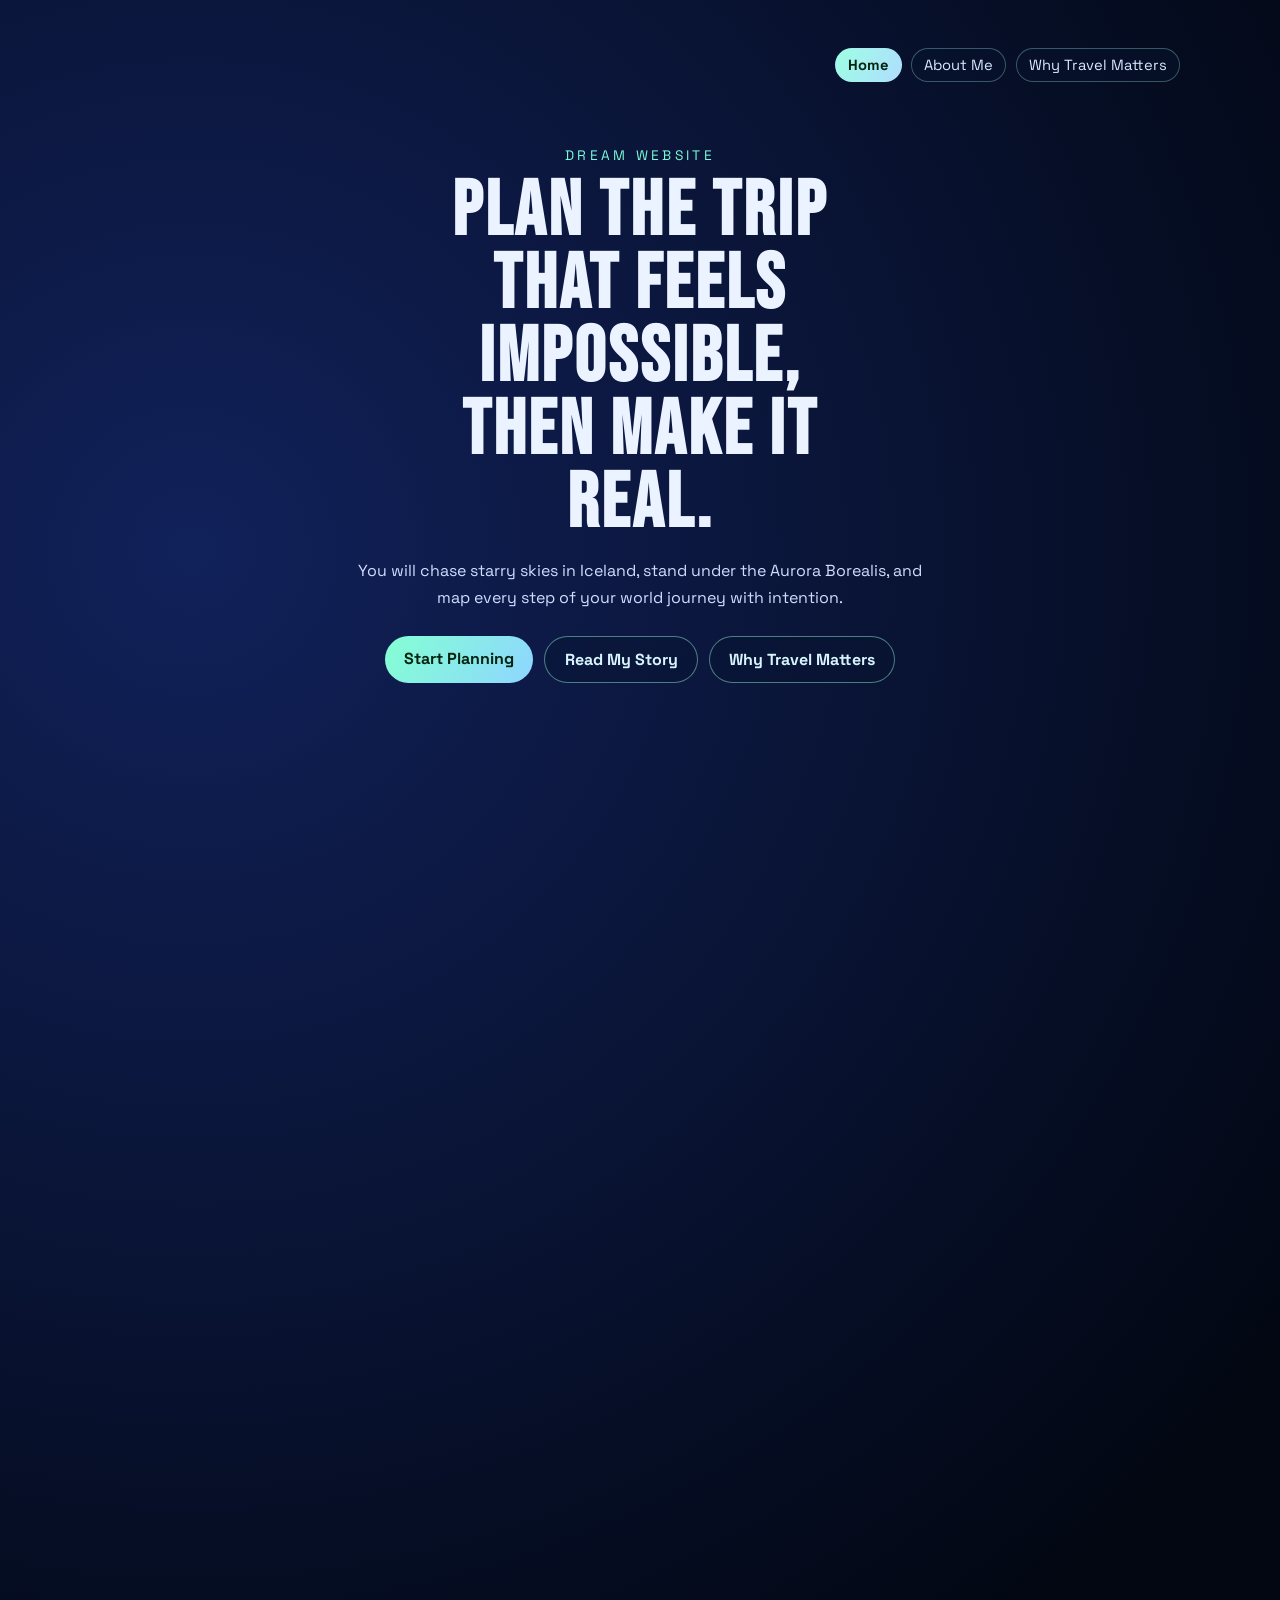
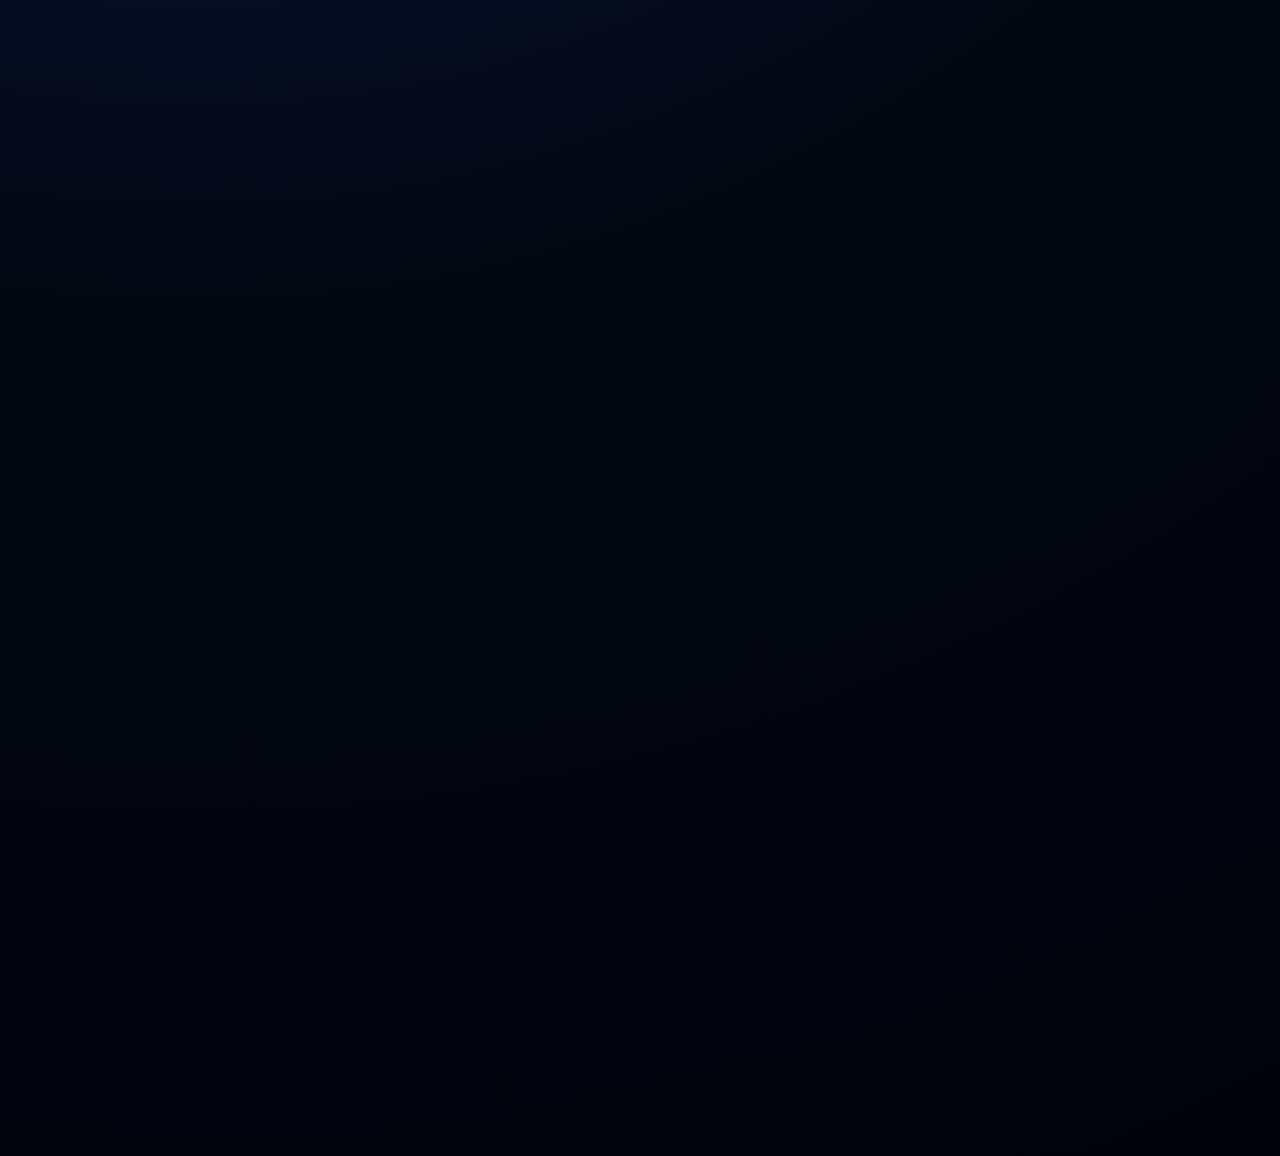
<file: index.html>
<!doctype html>
<html lang="en">
  <head>
    <meta charset="UTF-8" />
    <meta name="viewport" content="width=device-width, initial-scale=1.0" />
    <title>Dream Atlas | Aurora Journey</title>
    <link rel="preconnect" href="https://fonts.googleapis.com" />
    <link rel="preconnect" href="https://fonts.gstatic.com" crossorigin />
    <link
      href="https://fonts.googleapis.com/css2?family=Bebas+Neue&family=Space+Grotesk:wght@400;500;700&display=swap"
      rel="stylesheet"
    />
    <link rel="stylesheet" href="styles.css" />
  </head>
  <body>
    <div class="sky">
      <div class="aurora aurora-one"></div>
      <div class="aurora aurora-two"></div>
      <div class="stars"></div>
    </div>

    <main>
      <nav class="top-nav">
        <a class="nav-link active" href="index.html">Home</a>
        <a class="nav-link" href="about.html">About Me</a>
        <a class="nav-link" href="why-travel.html">Why Travel Matters</a>
      </nav>

      <header class="hero">
        <p class="eyebrow">Dream Website</p>
        <h1>Plan the trip that feels impossible, then make it real.</h1>
        <p class="lead">
          You will chase starry skies in Iceland, stand under the Aurora
          Borealis, and map every step of your world journey with intention.
        </p>
        <div class="hero-actions">
          <a class="cta" href="#plan">Start Planning</a>
          <a class="cta cta-ghost" href="about.html">Read My Story</a>
          <a class="cta cta-ghost" href="why-travel.html">Why Travel Matters</a>
        </div>
      </header>

      <section class="card-grid" id="plan">
        <article class="card">
          <h2>Dream Destination</h2>
          <p>Iceland, with dark winter skies, volcanic horizons, and northern lights.</p>
          <ul>
            <li>Primary base: Reykjavik</li>
            <li>Skywatch spots: Thingvellir, Vik, Akureyri</li>
            <li>Ideal season: September to March</li>
          </ul>
        </article>

        <article class="card">
          <h2>Aurora Conditions</h2>
          <p>Catch the lights by tracking weather and darkness every day.</p>
          <ul>
            <li>Kp index target: 3+</li>
            <li>Cloud cover: under 30%</li>
            <li>Best viewing window: 9:00 PM to 2:00 AM</li>
          </ul>
        </article>

        <article class="card">
          <h2>Travel Milestones</h2>
          <p>Turn your dream into a scheduled, funded, booked adventure.</p>
          <ul>
            <li>Save fund goal: $4,500</li>
            <li>Book flights: 4 months ahead</li>
            <li>Reserve tours: 6 weeks ahead</li>
          </ul>
        </article>
      </section>

      <section class="roadmap">
        <h2>Dream Journey Roadmap</h2>
        <div class="timeline">
          <div class="timeline-item">
            <span class="step">01</span>
            <div>
              <h3>Choose Your Travel Window</h3>
              <p>Pick two possible winter date ranges and compare airfare trends.</p>
            </div>
          </div>
          <div class="timeline-item">
            <span class="step">02</span>
            <div>
              <h3>Build the Aurora Plan</h3>
              <p>Save 3 backup viewing locations for each night in Iceland.</p>
            </div>
          </div>
          <div class="timeline-item">
            <span class="step">03</span>
            <div>
              <h3>Design the World Bucket List</h3>
              <p>Add your next 10 dream countries and one signature moment for each.</p>
            </div>
          </div>
        </div>
      </section>

      <section class="plan-update">
        <h2>Right Now</h2>
        <p class="theme-intro">
          My travel dreams are long-term, but I am already moving toward them by
          spending more time outdoors.
        </p>
        <div class="card-grid current-grid">
          <article class="card">
            <h2>Spring Break Plan</h2>
            <p>On spring break, I am going to hike and make space for adventure now.</p>
          </article>

          <article class="card">
            <h2>This Weekend</h2>
            <p>This weekend, I am going to go on a hike and keep building that habit.</p>
          </article>
        </div>
      </section>

      <section class="country-themes">
        <h2>Country Themes</h2>
        <p class="theme-intro">
          Each country gets its own visual story and planning clusters. Iceland
          is mapped below as your first dream chapter.
        </p>

        <article class="country-panel iceland-theme">
          <header class="country-header">
            <span class="country-tag">Iceland Theme</span>
            <h3>Fire, Ice, Light, and Midnight Skies</h3>
          </header>

          <div class="theme-grid">
            <section class="theme-block">
              <h4>Lagoon + Sky Calm</h4>
              <ul>
                <li>Blue Lagoon</li>
                <li>Sky Lagoon</li>
                <li>Aurora Igloos</li>
              </ul>
            </section>

            <section class="theme-block">
              <h4>Waterfalls + Coastlines</h4>
              <ul>
                <li>Blacksand Beach</li>
                <li>Diamond Beach</li>
                <li>Seljalandsfoss Waterfall</li>
                <li>Skogaloss</li>
                <li>Skogafoss Waterfall</li>
                <li>Bruarfoss Waterfall</li>
              </ul>
            </section>

            <section class="theme-block">
              <h4>Geothermal + Wild Terrain</h4>
              <ul>
                <li>Inside the Volcano</li>
                <li>Thingvellir National Park</li>
                <li>Geysir Geothermal Area</li>
                <li>Kerid Crater</li>
                <li>Gullfoss</li>
                <li>Golden Circle</li>
              </ul>
            </section>

            <section class="theme-block">
              <h4>City + Signature Stops</h4>
              <ul>
                <li>Sun Voyager Statue</li>
                <li>Rainbow Road</li>
                <li>Keflavik Marina</li>
                <li>Gigantes Cave</li>
              </ul>
            </section>
          </div>
        </article>
      </section>

      <section class="wish">
        <h2>My North-Star Promise</h2>
        <blockquote>
          “I will stand in Iceland under the stars, watch the sky ignite green,
          and remember that my dreams are places I can reach.”
        </blockquote>
      </section>
    </main>

    <script src="script.js"></script>
  </body>
</html>
</file>
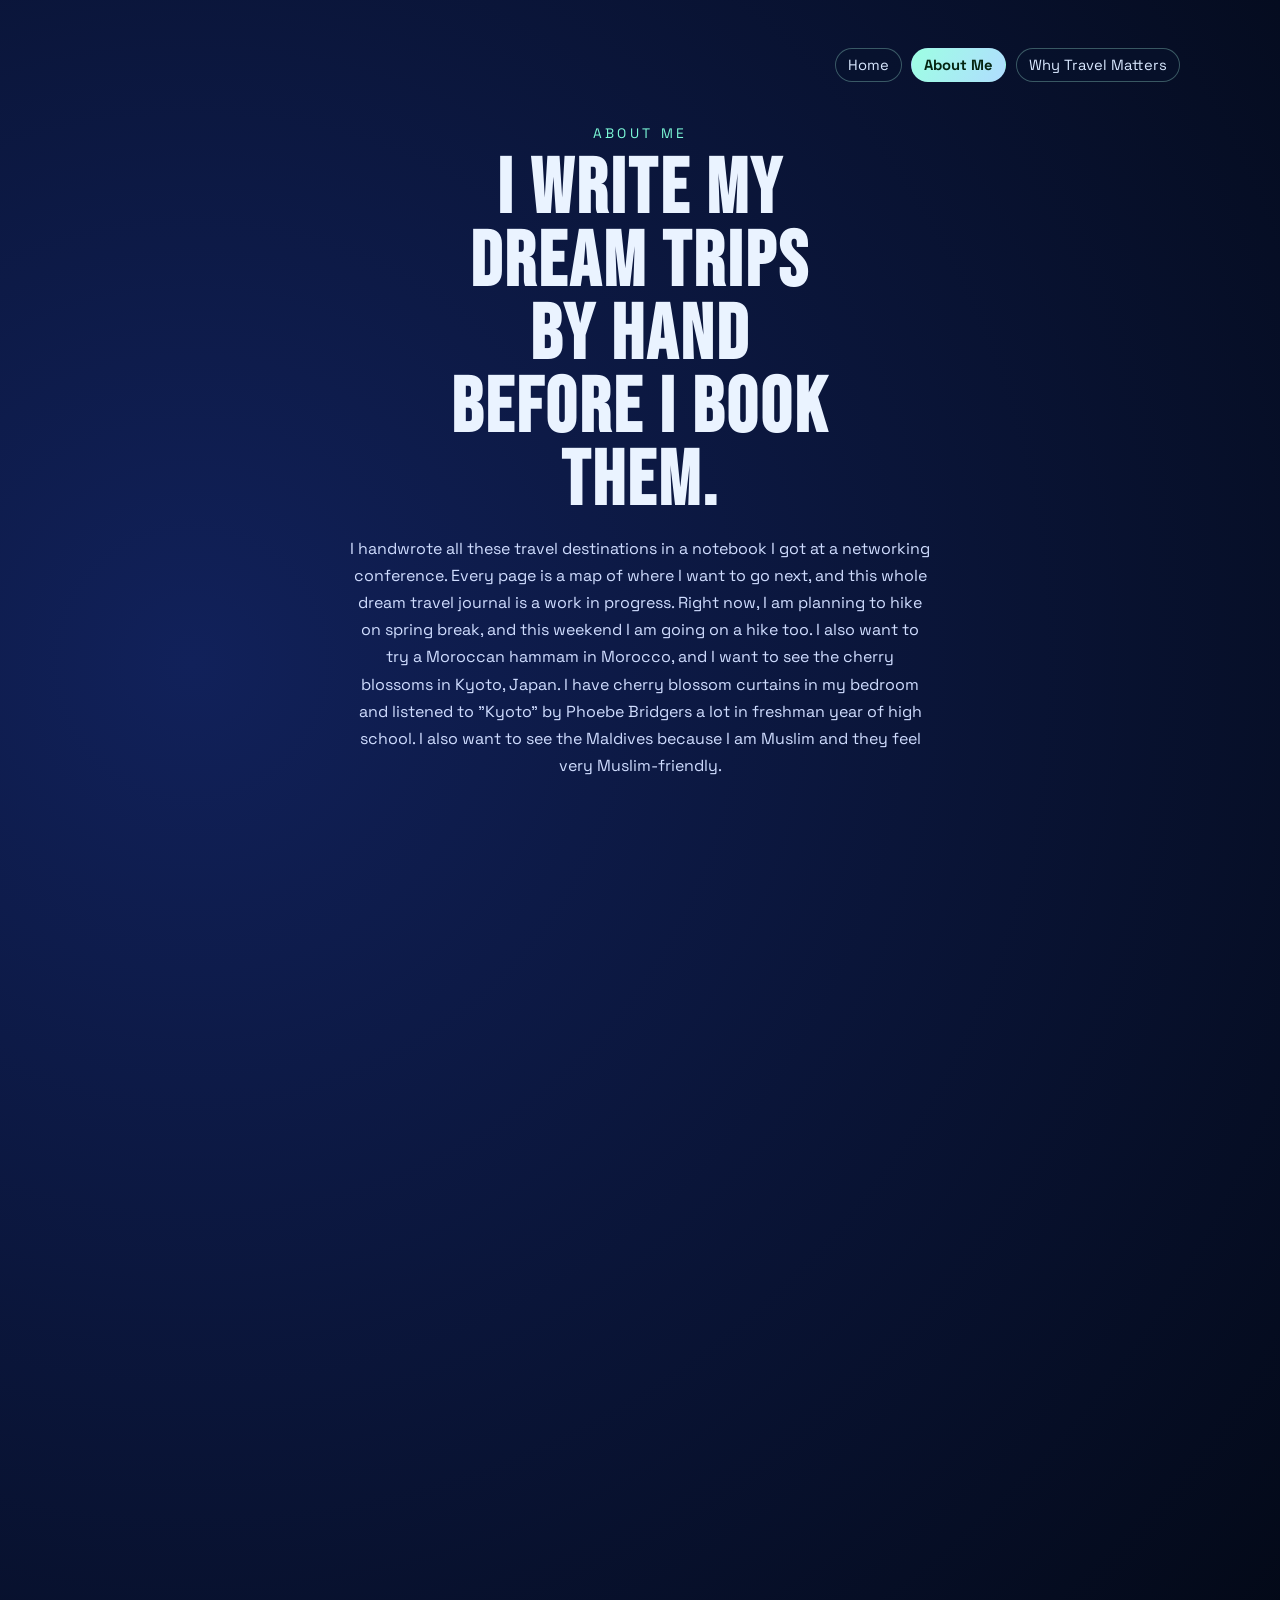
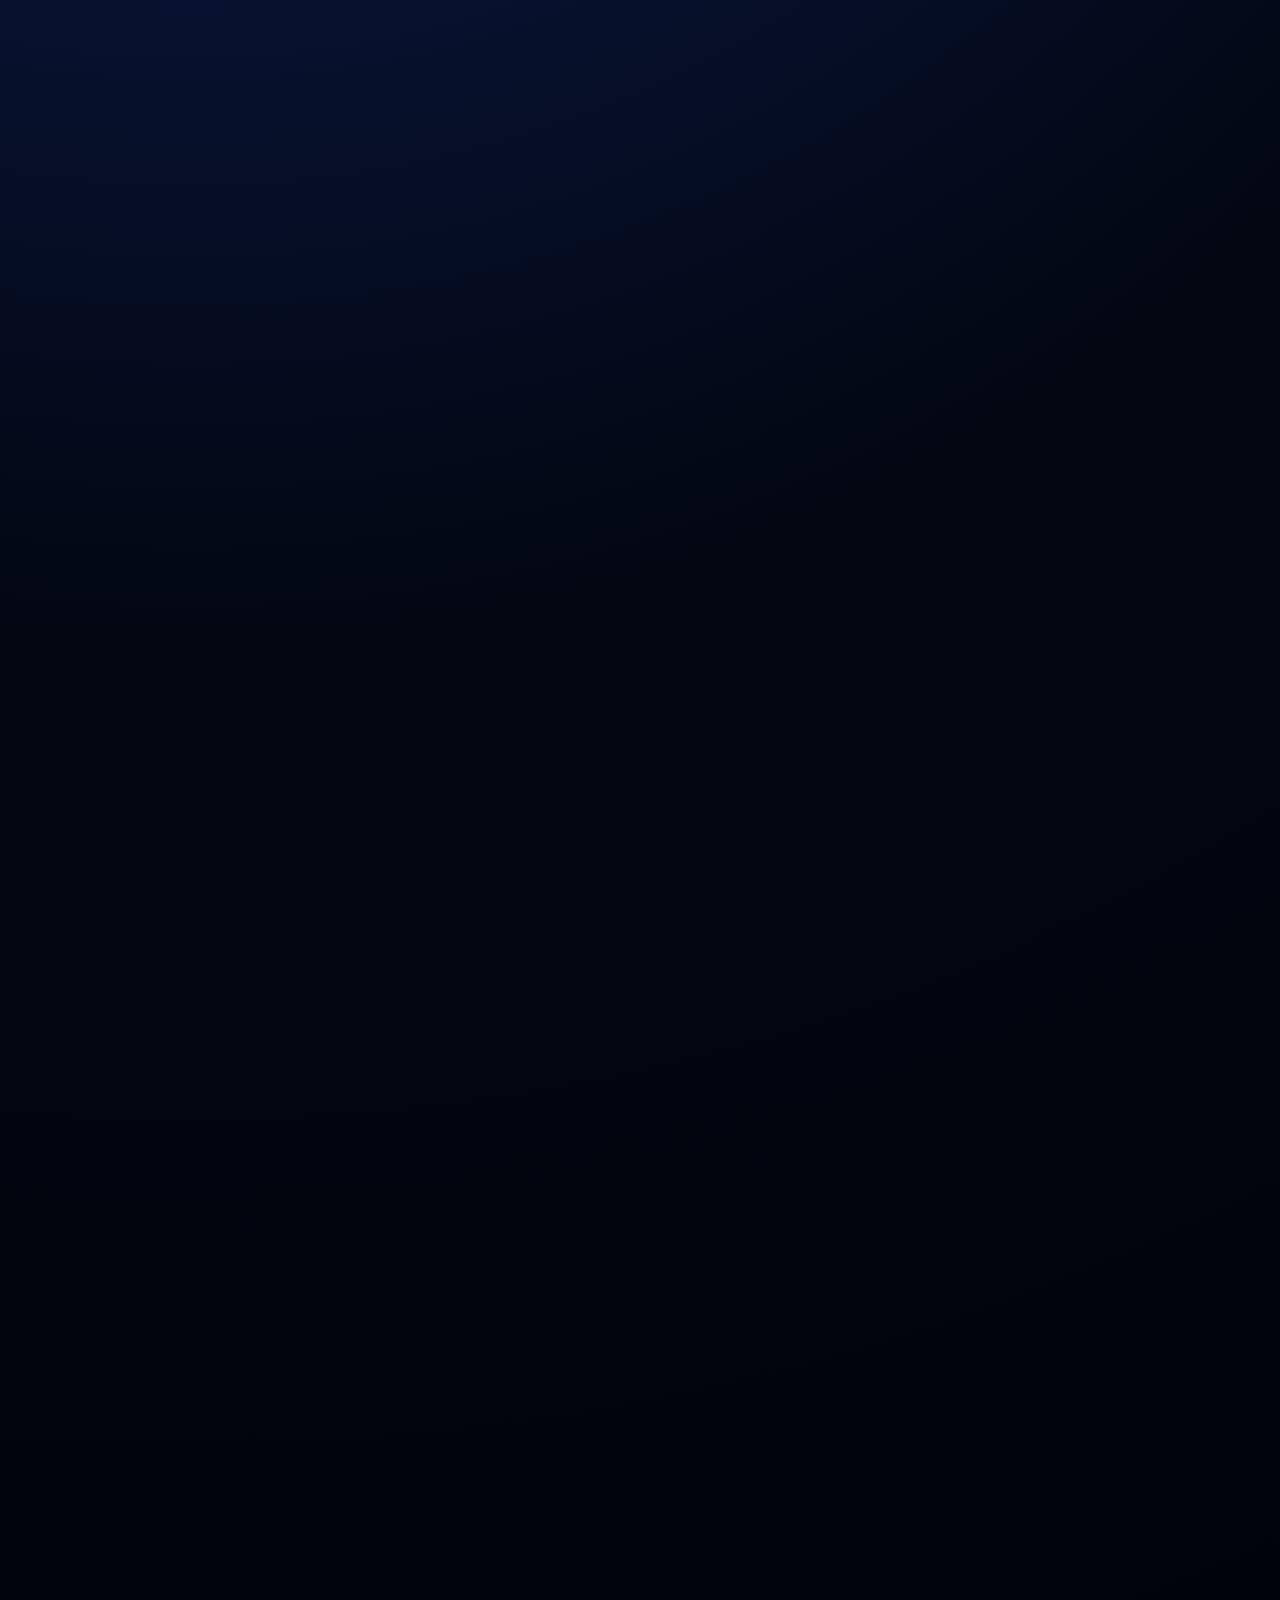
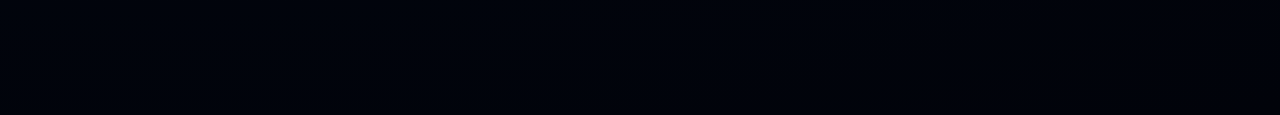
<file: about.html>
<!doctype html>
<html lang="en">
  <head>
    <meta charset="UTF-8" />
    <meta name="viewport" content="width=device-width, initial-scale=1.0" />
    <title>About Me | Dream Atlas</title>
    <link rel="preconnect" href="https://fonts.googleapis.com" />
    <link rel="preconnect" href="https://fonts.gstatic.com" crossorigin />
    <link
      href="https://fonts.googleapis.com/css2?family=Bebas+Neue&family=Space+Grotesk:wght@400;500;700&display=swap"
      rel="stylesheet"
    />
    <link rel="stylesheet" href="styles.css" />
  </head>
  <body>
    <div class="sky">
      <div class="aurora aurora-one"></div>
      <div class="aurora aurora-two"></div>
      <div class="stars"></div>
    </div>

    <main>
      <nav class="top-nav">
        <a class="nav-link" href="index.html">Home</a>
        <a class="nav-link active" href="about.html">About Me</a>
        <a class="nav-link" href="why-travel.html">Why Travel Matters</a>
      </nav>

      <header class="hero page-hero">
        <p class="eyebrow">About Me</p>
        <h1>I write my dream trips by hand before I book them.</h1>
        <p class="lead">
          I handwrote all these travel destinations in a notebook I got at a
          networking conference. Every page is a map of where I want to go next,
          and this whole dream travel journal is a work in progress. Right now,
          I am planning to hike on spring break, and this weekend I am going on
          a hike too. I also want to try a Moroccan hammam in Morocco, and I
          want to see the cherry blossoms in Kyoto, Japan. I have cherry
          blossom curtains in my bedroom and listened to "Kyoto" by Phoebe
          Bridgers a lot in freshman year of high school. I also want to see
          the Maldives because I am Muslim and they feel very Muslim-friendly.
        </p>
      </header>

      <section class="country-themes">
        <h2>China Theme</h2>
        <p class="theme-intro">
          Stone pillars, city energy, and iconic history in one unforgettable route.
        </p>

        <article class="country-panel china-theme">
          <header class="country-header">
            <span class="country-tag">China Theme</span>
            <h3>Pillar Mountains, Megacity Nights, and Ancient Walls</h3>
          </header>

          <div class="theme-grid">
            <section class="theme-block">
              <h4>Zhangjiajie Wonders</h4>
              <ul>
                <li>Zhangjiajie Pillar Mountains</li>
                <li>Zhangjiajie National Forest Park</li>
              </ul>
            </section>

            <section class="theme-block">
              <h4>History + Urban Pulse</h4>
              <ul>
                <li>Great Wall</li>
                <li>Chongqing</li>
              </ul>
            </section>
          </div>
        </article>
      </section>

      <section class="country-themes">
        <h2>Next Dream Countries</h2>
        <p class="theme-intro">
          New pages from my notebook, each with one signature experience.
        </p>

        <article class="country-panel yemen-theme">
          <header class="country-header">
            <span class="country-tag">Yemen Theme</span>
            <h3>Otherworldly Island Landscapes</h3>
          </header>
          <div class="theme-grid">
            <section class="theme-block">
              <h4>Must-See Destination</h4>
              <ul>
                <li>Socotra Island</li>
              </ul>
            </section>
          </div>
        </article>

        <article class="country-panel newzealand-theme">
          <header class="country-header">
            <span class="country-tag">New Zealand Theme</span>
            <h3>Glow Caves and Alpine Night Skies</h3>
          </header>
          <div class="theme-grid">
            <section class="theme-block">
              <h4>Nature Highlights</h4>
              <ul>
                <li>Waitomo Glowworm Caves</li>
                <li>Lake Tekapo</li>
              </ul>
            </section>
          </div>
        </article>

        <article class="country-panel turkey-theme">
          <header class="country-header">
            <span class="country-tag">Turkey Theme</span>
            <h3>Istanbul Dreams, Hot Air Balloons, and Chai</h3>
          </header>
          <div class="theme-grid">
            <section class="theme-block">
              <h4>Places I Want to Visit</h4>
              <ul>
                <li>Istanbul, Turkey</li>
                <li>Pamukkale Terraces</li>
              </ul>
            </section>

            <section class="theme-block">
              <h4>Why It Matters to Me</h4>
              <ul>
                <li>I want to ride the famous hot air balloons in Turkey</li>
                <li>I want to drink their chai</li>
              </ul>
            </section>
          </div>
        </article>

        <article class="country-panel australia-theme">
          <header class="country-header">
            <span class="country-tag">Australia Theme</span>
            <h3>Pink Lakes, Island Escapes, and Coral Coasts</h3>
          </header>
          <div class="theme-grid">
            <section class="theme-block">
              <h4>Signature Highlights</h4>
              <ul>
                <li>Lake Hillier</li>
                <li>Lord Howe Island</li>
                <li>Great Barrier Beef</li>
              </ul>
            </section>
          </div>
        </article>

        <article class="country-panel morocco-theme">
          <header class="country-header">
            <span class="country-tag">Morocco Theme</span>
            <h3>Steam Rituals and Restorative Escape</h3>
          </header>
          <div class="theme-grid">
            <section class="theme-block">
              <h4>Experience I Want to Try</h4>
              <ul>
                <li>Moroccan hammam in Morocco</li>
              </ul>
            </section>
          </div>
        </article>

        <article class="country-panel japan-theme">
          <header class="country-header">
            <span class="country-tag">Japan Theme</span>
            <h3>Cherry Blossoms, Bedroom Details, and Kyoto Memories</h3>
          </header>
          <div class="theme-grid">
            <section class="theme-block">
              <h4>Place I Want to See</h4>
              <ul>
                <li>Cherry blossoms in Kyoto, Japan</li>
              </ul>
            </section>

            <section class="theme-block">
              <h4>Why It Matters to Me</h4>
              <ul>
                <li>Cherry blossom curtains in my bedroom</li>
                <li>Listened to "Kyoto" by Phoebe Bridgers a lot in freshman year of high school</li>
              </ul>
            </section>
          </div>
        </article>

        <article class="country-panel maldives-theme">
          <header class="country-header">
            <span class="country-tag">Maldives Theme</span>
            <h3>Ocean Calm and a Place That Feels Welcoming</h3>
          </header>
          <div class="theme-grid">
            <section class="theme-block">
              <h4>Place I Want to See</h4>
              <ul>
                <li>Maldives</li>
              </ul>
            </section>

            <section class="theme-block">
              <h4>Why It Matters to Me</h4>
              <ul>
                <li>I am Muslim</li>
                <li>It feels very Muslim-friendly to me</li>
              </ul>
            </section>
          </div>
        </article>
      </section>
    </main>

    <script src="script.js"></script>
  </body>
</html>
</file>
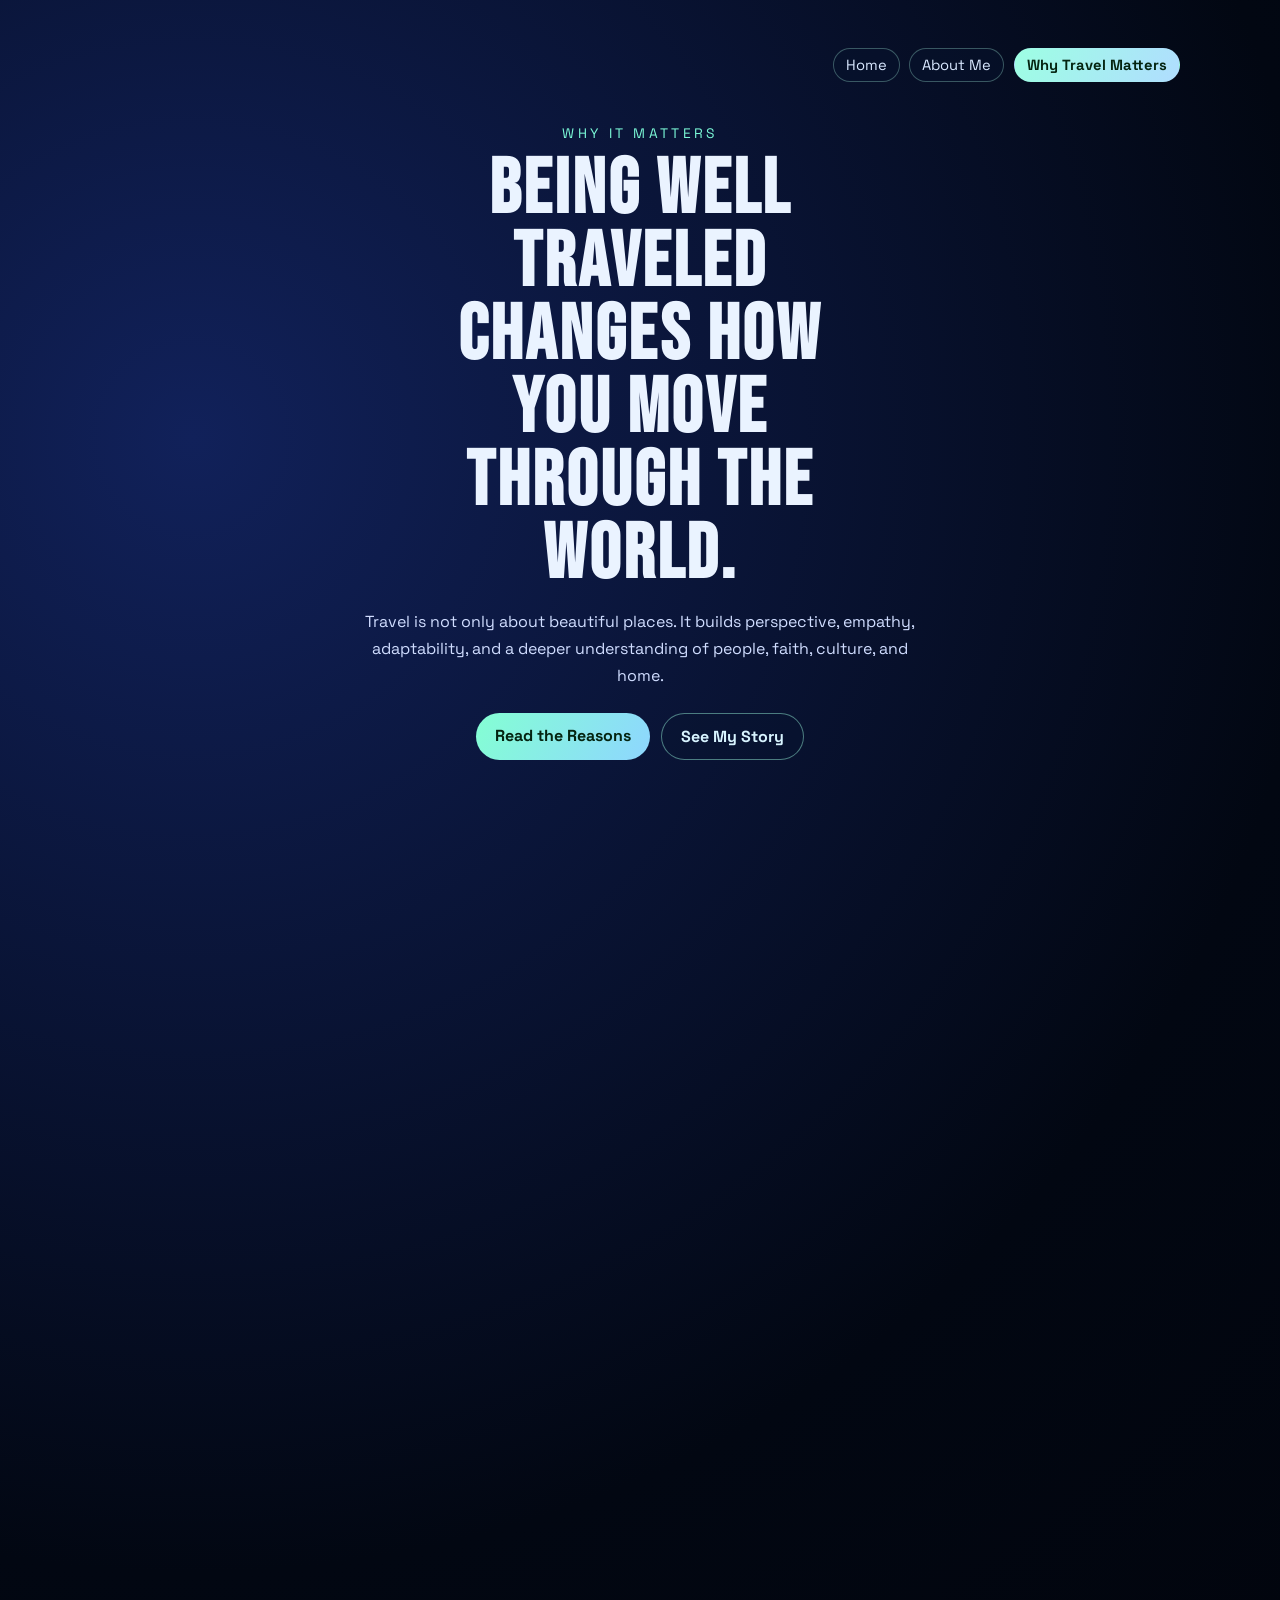
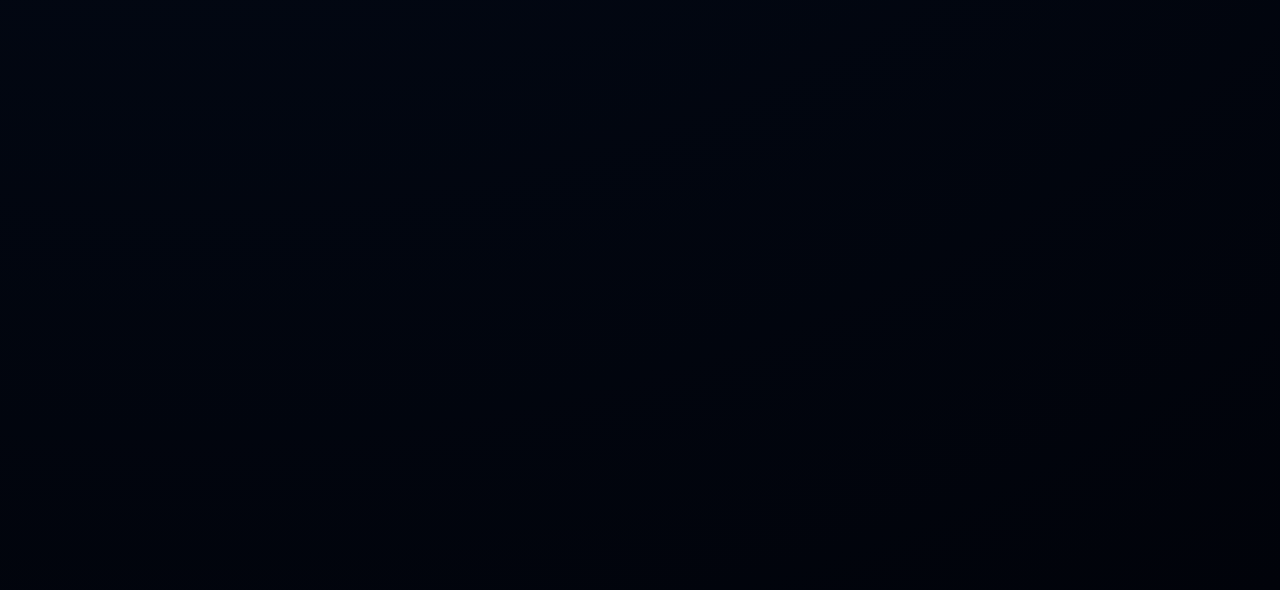
<file: why-travel.html>
<!doctype html>
<html lang="en">
  <head>
    <meta charset="UTF-8" />
    <meta name="viewport" content="width=device-width, initial-scale=1.0" />
    <title>Why Travel Matters | Dream Atlas</title>
    <link rel="preconnect" href="https://fonts.googleapis.com" />
    <link rel="preconnect" href="https://fonts.gstatic.com" crossorigin />
    <link
      href="https://fonts.googleapis.com/css2?family=Bebas+Neue&family=Space+Grotesk:wght@400;500;700&display=swap"
      rel="stylesheet"
    />
    <link rel="stylesheet" href="styles.css" />
  </head>
  <body>
    <div class="sky">
      <div class="aurora aurora-one"></div>
      <div class="aurora aurora-two"></div>
      <div class="stars"></div>
    </div>

    <main>
      <nav class="top-nav">
        <a class="nav-link" href="index.html">Home</a>
        <a class="nav-link" href="about.html">About Me</a>
        <a class="nav-link active" href="why-travel.html">Why Travel Matters</a>
      </nav>

      <header class="hero page-hero">
        <p class="eyebrow">Why It Matters</p>
        <h1>Being well traveled changes how you move through the world.</h1>
        <p class="lead">
          Travel is not only about beautiful places. It builds perspective,
          empathy, adaptability, and a deeper understanding of people, faith,
          culture, and home.
        </p>
        <div class="hero-actions">
          <a class="cta" href="#reasons">Read the Reasons</a>
          <a class="cta cta-ghost" href="about.html">See My Story</a>
        </div>
      </header>

      <section class="plan-update why-intro" id="reasons">
        <h2>Why Being Well Traveled Matters</h2>
        <p class="theme-intro">
          The goal is not just to collect stamps. It is to become more aware,
          more grounded, and more connected to the world.
        </p>

        <div class="card-grid why-grid">
          <article class="card">
            <h2>Perspective</h2>
            <p>
              Seeing different cities, languages, routines, and landscapes makes
              your own life feel bigger and your assumptions smaller.
            </p>
          </article>

          <article class="card">
            <h2>Empathy</h2>
            <p>
              Travel teaches respect for how other people live, pray, celebrate,
              eat, rest, and build community.
            </p>
          </article>

          <article class="card">
            <h2>Confidence</h2>
            <p>
              Navigating unfamiliar places teaches you that you can handle more
              than you think, even when things are new.
            </p>
          </article>
        </div>
      </section>

      <section class="essay-panel">
        <h2>Travel Makes You More Thoughtful</h2>
        <p>
          Being well traveled helps you notice nuance. You stop seeing places as
          flat stereotypes and start seeing real people, real histories, and
          real complexity. That matters because it changes the way you listen,
          the way you ask questions, and the way you understand the world.
        </p>
        <p>
          It also makes gratitude sharper. When you leave home and return, you
          often understand your own values more clearly. Travel can widen your
          world without making you lose yourself.
        </p>
      </section>

      <section class="roadmap">
        <h2>What Travel Builds</h2>
        <div class="timeline">
          <div class="timeline-item">
            <span class="step">01</span>
            <div>
              <h3>Curiosity</h3>
              <p>It teaches you to ask better questions instead of assuming you already know.</p>
            </div>
          </div>

          <div class="timeline-item">
            <span class="step">02</span>
            <div>
              <h3>Adaptability</h3>
              <p>You learn how to stay steady when plans shift, routes change, or the unfamiliar shows up.</p>
            </div>
          </div>

          <div class="timeline-item">
            <span class="step">03</span>
            <div>
              <h3>Connection</h3>
              <p>It reminds you that the world is wide, but people are still human everywhere.</p>
            </div>
          </div>
        </div>
      </section>

      <section class="wish">
        <h2>Travel Philosophy</h2>
        <blockquote>
          “To be well traveled is to return home with more humility, more
          gratitude, and more understanding than you left with.”
        </blockquote>
      </section>
    </main>

    <script src="script.js"></script>
  </body>
</html>
</file>
<file: styles.css>
:root {
  --midnight: #06102a;
  --ink: #020712;
  --frost: #eaf3ff;
  --glow: #7bf9d7;
  --aurora: #53ff9d;
  --aurora-blue: #3ec1ff;
  --panel: rgba(8, 20, 48, 0.62);
  --panel-border: rgba(123, 249, 215, 0.25);
}

* {
  box-sizing: border-box;
}

html,
body {
  margin: 0;
  min-height: 100%;
  color: var(--frost);
  font-family: "Space Grotesk", sans-serif;
  background: radial-gradient(circle at 15% 20%, #11215a 0%, var(--ink) 55%, #01030a 100%);
}

body {
  overflow-x: hidden;
  position: relative;
}

.sky {
  position: fixed;
  inset: 0;
  pointer-events: none;
  z-index: -1;
}

.stars {
  position: absolute;
  inset: 0;
  background-image:
    radial-gradient(2px 2px at 10% 20%, #fff, transparent 60%),
    radial-gradient(1px 1px at 35% 45%, #fff, transparent 60%),
    radial-gradient(1.8px 1.8px at 65% 12%, #fff, transparent 60%),
    radial-gradient(1px 1px at 80% 35%, #fff, transparent 60%),
    radial-gradient(2px 2px at 50% 70%, #fff, transparent 60%),
    radial-gradient(1px 1px at 20% 80%, #fff, transparent 60%),
    radial-gradient(1.2px 1.2px at 88% 78%, #fff, transparent 60%);
  animation: pulse 6s ease-in-out infinite;
}

.aurora {
  position: absolute;
  width: 130%;
  height: 44vh;
  left: -15%;
  filter: blur(36px);
  mix-blend-mode: screen;
  opacity: 0.36;
}

.aurora-one {
  top: 6vh;
  background: linear-gradient(100deg, transparent, var(--aurora), var(--aurora-blue), transparent);
  animation: drift 12s ease-in-out infinite;
}

.aurora-two {
  top: 22vh;
  background: linear-gradient(110deg, transparent, #2cffed, #79ff87, transparent);
  animation: drift 14s ease-in-out infinite reverse;
}

main {
  width: min(1080px, 92vw);
  margin: 0 auto;
  padding: 3rem 0 4rem;
}

.top-nav {
  display: flex;
  justify-content: flex-end;
  gap: 0.6rem;
}

.nav-link {
  text-decoration: none;
  color: #d9e8ff;
  border: 1px solid rgba(174, 253, 232, 0.3);
  background: rgba(7, 18, 45, 0.5);
  padding: 0.45rem 0.75rem;
  border-radius: 999px;
  font-size: 0.92rem;
}

.nav-link.active {
  color: #042410;
  background: linear-gradient(120deg, #9dffe3, #b0ddff);
  border-color: transparent;
  font-weight: 700;
}

.hero {
  text-align: center;
  padding: 4rem 0 2rem;
}

.eyebrow {
  margin: 0;
  letter-spacing: 0.24em;
  text-transform: uppercase;
  color: var(--glow);
  font-size: 0.86rem;
}

h1,
h2,
h3 {
  font-family: "Bebas Neue", sans-serif;
  letter-spacing: 0.04em;
  margin: 0;
}

h1 {
  font-size: clamp(2.4rem, 6vw, 5.8rem);
  line-height: 0.95;
  max-width: 13ch;
  margin: 0.75rem auto 1rem;
}

.lead {
  max-width: 58ch;
  margin: 0 auto;
  color: #d0ddff;
  line-height: 1.7;
}

.cta {
  display: inline-block;
  margin-top: 1.5rem;
  text-decoration: none;
  color: #042410;
  background: linear-gradient(120deg, #84ffd3, #8ed6ff);
  padding: 0.75rem 1.2rem;
  border-radius: 999px;
  font-weight: 700;
}

.hero-actions {
  display: flex;
  justify-content: center;
  gap: 0.7rem;
  flex-wrap: wrap;
}

.cta-ghost {
  color: #d8f4ff;
  border: 1px solid rgba(157, 255, 227, 0.45);
  background: rgba(8, 20, 48, 0.4);
}

.page-hero {
  padding-top: 2.6rem;
}

.card-grid {
  margin-top: 2.2rem;
  display: grid;
  grid-template-columns: repeat(3, minmax(0, 1fr));
  gap: 1rem;
}

.card {
  background: var(--panel);
  border: 1px solid var(--panel-border);
  border-radius: 18px;
  padding: 1.15rem;
  backdrop-filter: blur(8px);
}

.card h2 {
  font-size: 2rem;
  color: #aefde8;
  margin-bottom: 0.5rem;
}

.card p {
  margin: 0 0 0.75rem;
  color: #e0e9ff;
}

ul {
  margin: 0;
  padding-left: 1.1rem;
}

li {
  margin-bottom: 0.45rem;
}

.roadmap,
.wish,
.country-themes,
.plan-update,
.essay-panel {
  margin-top: 2.5rem;
  background: var(--panel);
  border: 1px solid rgba(142, 214, 255, 0.24);
  border-radius: 18px;
  padding: 1.25rem;
}

.roadmap h2,
.wish h2,
.country-themes h2,
.plan-update h2,
.essay-panel h2 {
  font-size: 2.3rem;
}

.current-grid {
  margin-top: 1rem;
  grid-template-columns: repeat(2, minmax(0, 1fr));
}

.why-grid {
  margin-top: 1rem;
}

.why-intro {
  background:
    radial-gradient(circle at 88% 10%, rgba(255, 221, 138, 0.12), transparent 42%),
    radial-gradient(circle at 10% 88%, rgba(128, 232, 255, 0.14), transparent 44%),
    var(--panel);
}

.essay-panel {
  background:
    linear-gradient(135deg, rgba(13, 29, 60, 0.78), rgba(8, 22, 43, 0.72));
}

.essay-panel p {
  max-width: 70ch;
  color: #dfeaff;
  line-height: 1.8;
}

.theme-intro {
  margin: 0.5rem 0 0;
  color: #d6e7ff;
}

.country-panel {
  margin-top: 1.2rem;
  border-radius: 16px;
  padding: 1rem;
  border: 1px solid rgba(123, 249, 215, 0.2);
}

.iceland-theme {
  background:
    radial-gradient(circle at 88% 10%, rgba(111, 250, 219, 0.16), transparent 45%),
    radial-gradient(circle at 12% 80%, rgba(69, 178, 255, 0.2), transparent 46%),
    rgba(4, 14, 34, 0.75);
}

.china-theme {
  background:
    radial-gradient(circle at 92% 12%, rgba(255, 157, 69, 0.18), transparent 42%),
    radial-gradient(circle at 8% 85%, rgba(243, 75, 99, 0.2), transparent 44%),
    rgba(35, 10, 24, 0.72);
  border-color: rgba(255, 185, 133, 0.32);
}

.yemen-theme {
  background:
    radial-gradient(circle at 90% 15%, rgba(146, 247, 187, 0.18), transparent 44%),
    radial-gradient(circle at 10% 80%, rgba(81, 170, 121, 0.2), transparent 45%),
    rgba(10, 36, 28, 0.72);
  border-color: rgba(146, 247, 187, 0.34);
}

.newzealand-theme {
  background:
    radial-gradient(circle at 85% 14%, rgba(116, 232, 255, 0.2), transparent 42%),
    radial-gradient(circle at 12% 88%, rgba(126, 165, 255, 0.21), transparent 44%),
    rgba(7, 21, 50, 0.74);
  border-color: rgba(165, 219, 255, 0.34);
}

.turkey-theme {
  background:
    radial-gradient(circle at 88% 12%, rgba(173, 228, 255, 0.18), transparent 44%),
    radial-gradient(circle at 15% 85%, rgba(255, 205, 135, 0.2), transparent 45%),
    rgba(20, 24, 54, 0.74);
  border-color: rgba(182, 230, 255, 0.33);
}

.australia-theme {
  background:
    radial-gradient(circle at 90% 12%, rgba(255, 153, 176, 0.2), transparent 42%),
    radial-gradient(circle at 14% 86%, rgba(124, 223, 255, 0.2), transparent 45%),
    rgba(24, 17, 58, 0.74);
  border-color: rgba(255, 177, 196, 0.32);
}

.morocco-theme {
  background:
    radial-gradient(circle at 88% 14%, rgba(255, 180, 104, 0.18), transparent 42%),
    radial-gradient(circle at 12% 84%, rgba(224, 94, 59, 0.22), transparent 45%),
    rgba(43, 18, 16, 0.74);
  border-color: rgba(255, 184, 123, 0.34);
}

.japan-theme {
  background:
    radial-gradient(circle at 88% 12%, rgba(255, 189, 215, 0.2), transparent 42%),
    radial-gradient(circle at 14% 84%, rgba(255, 223, 191, 0.2), transparent 45%),
    rgba(48, 19, 34, 0.74);
  border-color: rgba(255, 197, 218, 0.34);
}

.maldives-theme {
  background:
    radial-gradient(circle at 88% 12%, rgba(111, 239, 255, 0.2), transparent 42%),
    radial-gradient(circle at 14% 84%, rgba(151, 255, 214, 0.2), transparent 45%),
    rgba(9, 39, 59, 0.74);
  border-color: rgba(143, 243, 255, 0.34);
}

.country-header {
  display: grid;
  gap: 0.35rem;
  margin-bottom: 0.9rem;
}

.country-tag {
  width: fit-content;
  border-radius: 999px;
  font-size: 0.8rem;
  font-weight: 700;
  letter-spacing: 0.06em;
  text-transform: uppercase;
  color: #002110;
  background: linear-gradient(120deg, #9dffe3, #b0ddff);
  padding: 0.28rem 0.55rem;
}

.country-header h3 {
  font-size: clamp(1.7rem, 4.4vw, 2.4rem);
}

.theme-grid {
  display: grid;
  grid-template-columns: repeat(2, minmax(0, 1fr));
  gap: 0.75rem;
}

.theme-block {
  border: 1px solid rgba(174, 253, 232, 0.25);
  background: rgba(7, 21, 52, 0.58);
  border-radius: 14px;
  padding: 0.8rem;
}

.theme-block h4 {
  margin: 0 0 0.5rem;
  font-family: "Bebas Neue", sans-serif;
  font-size: 1.5rem;
  letter-spacing: 0.04em;
  color: #abffea;
}

.timeline {
  margin-top: 1rem;
  display: grid;
  gap: 0.85rem;
}

.timeline-item {
  display: grid;
  grid-template-columns: auto 1fr;
  gap: 0.8rem;
  align-items: start;
}

.step {
  width: 2rem;
  height: 2rem;
  border-radius: 999px;
  display: grid;
  place-items: center;
  font-weight: 700;
  color: #07261f;
  background: linear-gradient(140deg, #a3f9e1, #86d8ff);
}

blockquote {
  margin: 0.75rem 0 0;
  font-size: clamp(1.06rem, 2.4vw, 1.28rem);
  line-height: 1.6;
  color: #e9f6ff;
  border-left: 3px solid #8deddb;
  padding-left: 0.9rem;
}

.show {
  opacity: 1;
  transform: translateY(0);
}

.card,
.roadmap,
.wish,
.country-themes,
.plan-update,
.essay-panel,
.country-panel,
.theme-block {
  opacity: 0;
  transform: translateY(14px);
  transition: opacity 560ms ease, transform 560ms ease;
}

@keyframes pulse {
  0%,
  100% {
    opacity: 0.86;
  }
  50% {
    opacity: 1;
  }
}

@keyframes drift {
  0%,
  100% {
    transform: translateX(-2%) translateY(0) scale(1);
  }
  50% {
    transform: translateX(3%) translateY(-2%) scale(1.07);
  }
}

@media (max-width: 900px) {
  .card-grid {
    grid-template-columns: 1fr;
  }

  .theme-grid {
    grid-template-columns: 1fr;
  }

  .current-grid {
    grid-template-columns: 1fr;
  }

  .top-nav {
    justify-content: center;
  }
}
</file>
